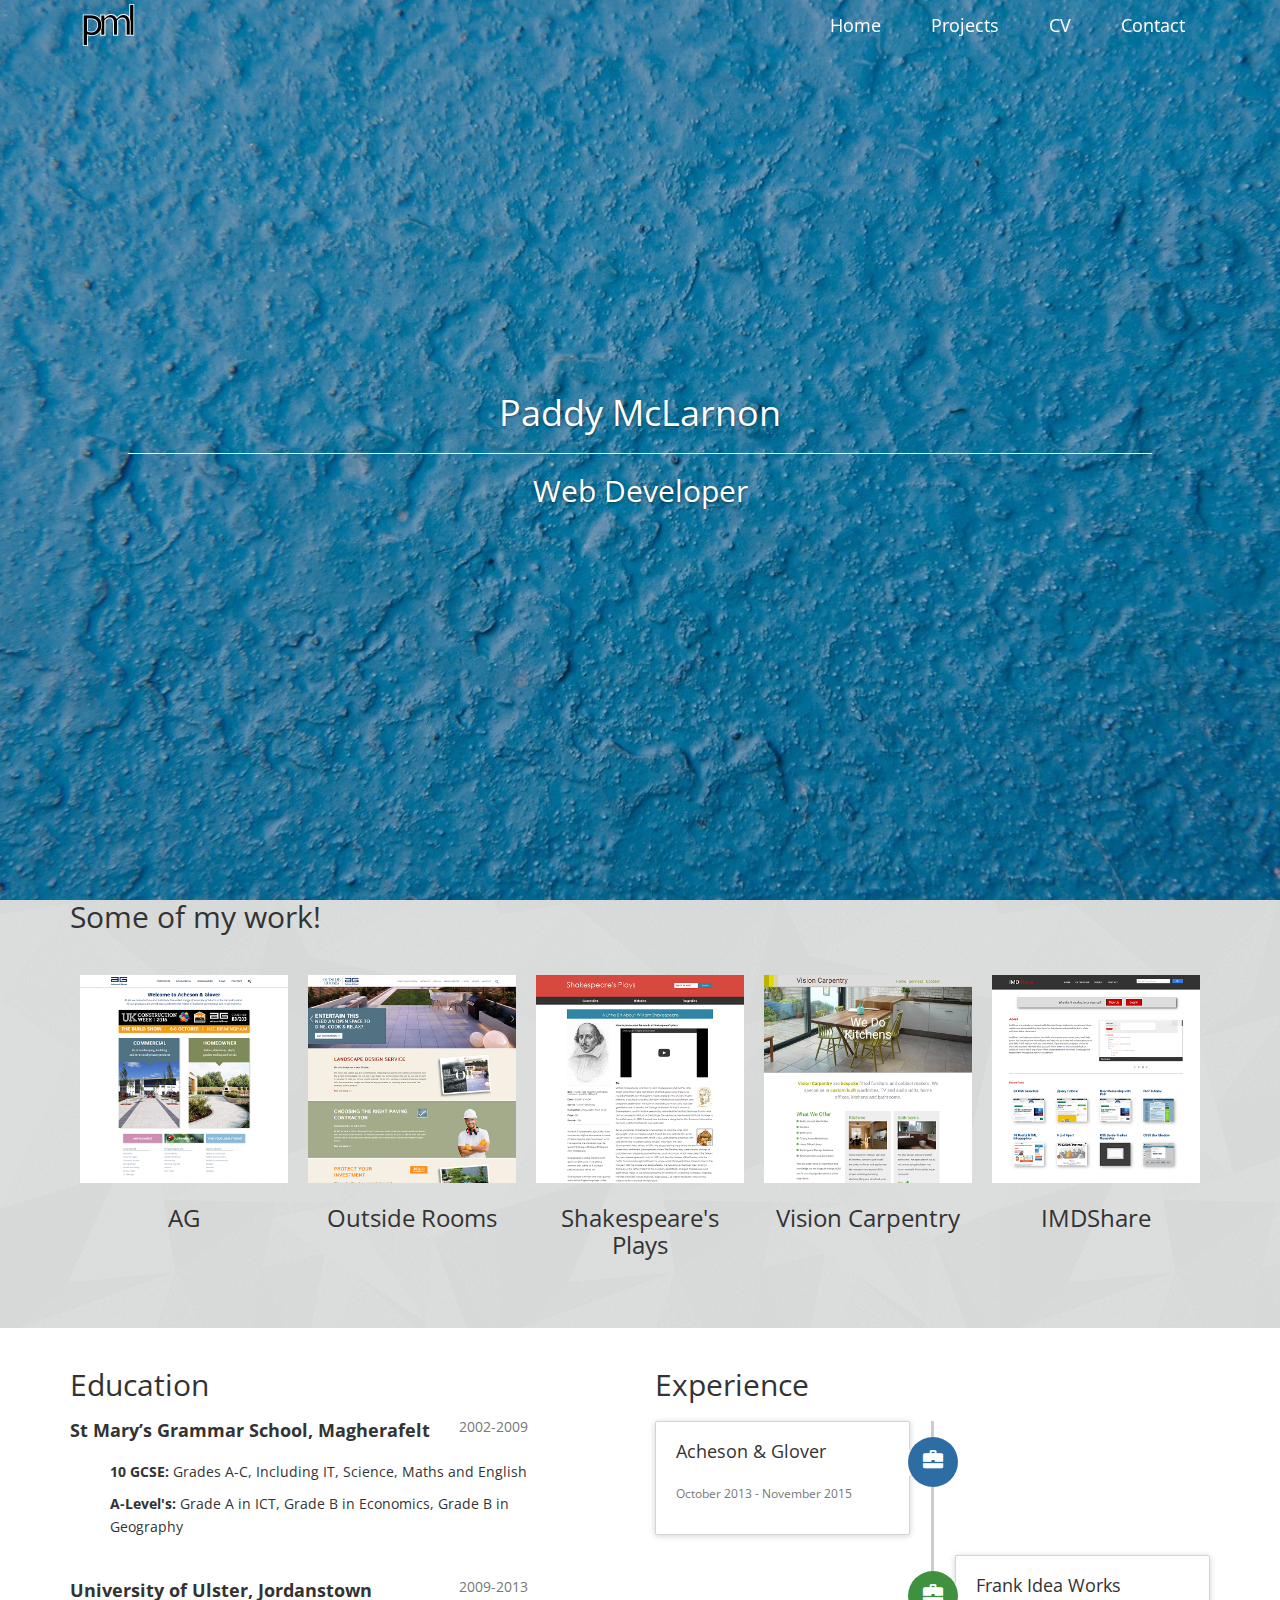
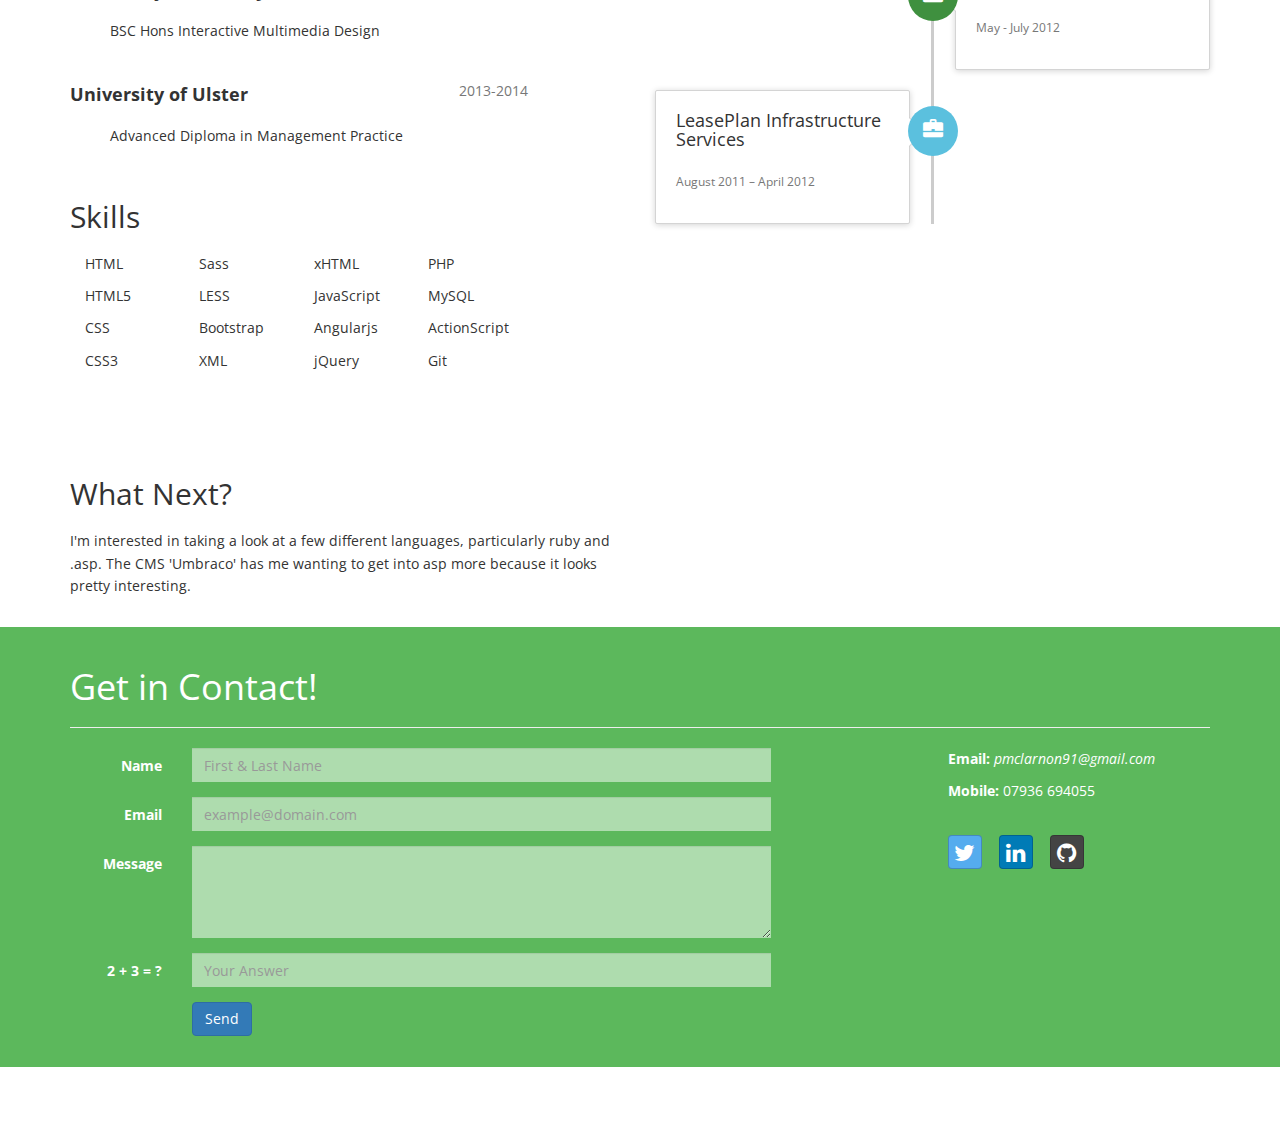
<file: index.html>
<!doctype html>

<html lang="en">
<head>
  <meta charset="utf-8">

  <title>Paddy McLarnon</title>
  <meta name="description" content="">
  <meta name="author" content="">
  <meta name="viewport" content="width=device-width, initial-scale=1">

  <link rel="stylesheet" href="css/styles.css?v=1.0">
  <link href='https://fonts.googleapis.com/css?family=Open+Sans:400,700,300,600,300italic,400italic,600italic,700italic,800,800italic' rel='stylesheet' type='text/css'>
  <!-- Latest compiled and minified CSS -->
  <link rel="stylesheet" href="css/bootstrap.min.css">
  <link rel="stylesheet" href="css/bootstrap-social.css">
  <link rel="stylesheet" href="css/font-awesome.css">

  <!--[if lt IE 9]>
  <script src="http://html5shiv.googlecode.com/svn/trunk/html5.js"></script>
  <![endif]-->

  <!-- HTML5 shim and Respond.js for IE8 support of HTML5 elements and media queries -->
    <!--[if lt IE 9]>
      <script src="https://oss.maxcdn.com/html5shiv/3.7.2/html5shiv.min.js"></script>
      <script src="https://oss.maxcdn.com/respond/1.4.2/respond.min.js"></script>
    <![endif]-->

</head>

<body id="body">
<header>
      <nav class="navbar navbar-fixed-top clearHeader">
        <div class="container">
          <div class="navbar-header">
            <button type="button" class="navbar-toggle collapsed" data-toggle="collapse" data-target="#navbar" aria-expanded="false" aria-controls="navbar">
              <span class="sr-only">Toggle navigation</span>
              <span class="icon-bar"></span>
              <span class="icon-bar"></span>
              <span class="icon-bar"></span>
            </button>
            <a class="logo" href="#"><img src="images/logo.png"></a>
          </div>
          <div id="navbar" class="collapse navbar-collapse">
            <ul class="nav navbar-nav">
              <li><a href="#home">Home</a></li>
              <li><a href="#projects">Projects</a></li>
              <li><a href="#cv">CV</a></li>
              <li><a href="#contact">Contact</a></li>
            </ul>
          </div><!--/.nav-collapse -->
        </div>
      </nav>
    </header>
 
<span id="home" class="anchor"></span>
<div id="homebar" class="container-fluid site-table" style="background-image:url('./images/bg_wall.jpg');">

<div style="background-image:url('./images/bg_wall.jpg');" class="before"></div>
<div style="background: rgba(0, 0, 0, 0.2) none repeat scroll 0% 0%;" class="site-wrapper-inner" id="home-content">
  <div style="margin-top: 20px;" id="home-text-wrapper">
    <div id="home-text">
      <h1>Paddy McLarnon</h1>
      <hr class="homehr"/>
      <h2>Web Developer</h2>
    </div>
  </div>
</div>
</div>


<div class="container-fluid work" id="work">	
	<div class="container top-buffer">
		<span id="projects" class="anchor"></span>
		<h2>Some of my work!</h2>
		<br />
		<div class="projectbox col-md-15">
			
			<a href="#"><div class="flip-container" ontouchstart="this.classList.toggle('hover');">
				<div class="flipper">
					<div class="front">
						<img src="images/agmain/aghome-circle.png" class="image-cropper">
					</div>
					<div class="back">
						<img src="images/agmain/aghome-circle-bk.png" class="image-cropper">
					</div>
				</div>
			</div>
			<h3 class="text-center">AG</h3></a>
		</div>

		<div class="projectbox col-md-15">
			<a href="#"><div class="flip-container" ontouchstart="this.classList.toggle('hover');">
				<div class="flipper">
					<div class="front">
						<img src="images/aghome/orhome-circle.png" class="image-cropper">
					</div>
					<div class="back">
						<img src="images/aghome/orhome-circle-bk.png" class="image-cropper">
					</div>
				</div>
			</div>
			<h3 class="text-center">Outside Rooms</h3></a>

		</div>

		<div class="projectbox col-md-15">
			<a href="#"><div class="flip-container" ontouchstart="this.classList.toggle('hover');">
				<div class="flipper">
					<div class="front">
						<img src="images/shake/shake_home-circle.png" class="image-cropper">
					</div>
					<div class="back">
						<img src="images/shake/shake_home-circle-bk.png" class="image-cropper">
					</div>
				</div>
			</div>
			<h3 class="text-center">Shakespeare's Plays</h3></a>
		</div>

		<div class="projectbox col-md-15">
			<a href="#"><div class="flip-container" ontouchstart="this.classList.toggle('hover');">
				<div class="flipper">
					<div class="front">
						<img src="images/vision/visionhome-circle.png" class="image-cropper">
					</div>
					<div class="back">
						<img src="images/vision/visionservices-circle.png" class="image-cropper">
					</div>
				</div>
			</div>
			<h3 class="text-center">Vision Carpentry</h3></a>			
		</div>

		<div class="projectbox col-md-15">
			<a href="#"><div class="flip-container" ontouchstart="this.classList.toggle('hover');">
				<div class="flipper">
					<div class="front">
						<img src="images/imdshare/imdhome-circle.png" class="image-cropper">
					</div>
					<div class="back">
						<img src="images/imdshare/imdpost-circle.png" class="image-cropper">
					</div>
				</div>
			</div>
			<h3 class="text-center">IMDShare</h3></a>			
		</div>

	</div>

</div>

<div class="container">

	<div class="row top-buffer">
	<span id="cv" class="anchor"></span>
		<div class="education col-md-5">
		
			<h2>Education</h2>

			<h4><strong>St Mary’s Grammar School, Magherafelt</strong><small class="text-muted pull-right">2002-2009</small></h4>
			<ul>
			    <li><strong>10 GCSE:</strong> Grades A-C, Including IT, Science, Maths and English</li>
			    <li><strong>A-Level's:</strong> Grade A in ICT, Grade B in Economics, Grade B in Geography</li>
			</ul>
			<br/>

			<h4><strong>University of Ulster, Jordanstown</strong><small class="text-muted pull-right">2009-2013</small></h4>
			<ul>
				<li>BSC Hons Interactive Multimedia Design</li> 
			</ul>
			<br/>

			<h4><strong>University of Ulster</strong><small class="text-muted pull-right">2013-2014</small></h4>
			<ul>
				<li>Advanced Diploma in Management Practice</li>
			</ul>
			<br/>

			<h2 class="top-buffer">Skills</h2>
			<div class="skills col-md-3">
				<ul>
					<li>HTML</li>
					<li>HTML5</li>
					<li>CSS</li>
					<li>CSS3</li>
				</ul>
			</div>
			<div class="skills col-md-3">
				<ul>
					<li>Sass</li>
					<li>LESS</li>
					<li>Bootstrap</li>			
					<li>XML</li>
				</ul>
			</div>
			<div class="skills col-md-3">
				<ul>
					<li>xHTML</li>
					<li>JavaScript</li>
					<li>Angularjs</li>
					<li>jQuery</li>
				</ul>
			</div>
			<div class="skills col-md-3">
				<ul>
					<li>PHP</li>
					<li>MySQL</li>
					<li>ActionScript</li>
					<li>Git</li>
				</ul>
			</div>

		</div>

		<div class="col-md-1">
		</div>

		<div class="experience col-md-6">
			
			<h2>Experience</h2>

		    <ul class="timeline">
		        <li>
					<div class="timeline-badge primary"><i class="glyphicon glyphicon-briefcase"></i></div>
					<div class="timeline-panel">
						<div class="timeline-heading">
							<h4 class="timeline-title">Acheson & Glover</h4>
							<p><small class="text-muted">October 2013 - November 2015</small></p>
						</div>
						<div class="timeline-body">
							<!--<p>Mussum ipsum cacilds, vidis litro abertis.</p>-->
						</div>
					</div>
		        </li>
		        <li class="timeline-inverted">
		        	<div class="timeline-badge success"><i class="glyphicon glyphicon-briefcase"></i></div>
		         	<div class="timeline-panel">
		        		<div class="timeline-heading">
		              		<h4 class="timeline-title">Frank Idea Works</h4>
		              		<p><small class="text-muted">May - July 2012</small></p>
		            	</div>
		            	<div class="timeline-body">
		              		<!--<p>I did a few weeks work experience with Frank Idea Works (now Big Motive) after I completed my placement year at LeasePlan IS. Here I got some valuable experience working at an agency creating HTML websites from wireframes.</p>-->
		           		</div>
		          	</div>
		        </li>
		        <li>
		          	<div class="timeline-badge info"><i class="glyphicon glyphicon-briefcase"></i></div>
		         	<div class="timeline-panel">
		            	<div class="timeline-heading">
		              		<h4 class="timeline-title">LeasePlan Infrastructure Services</h4>
		              		<p><small class="text-muted">August 2011 – April 2012</small></p>
		            	</div>
		            	<div class="timeline-body">
		              		<!--<p>Mussum ipsum cacilds, vidis litro abertis. Consetis adipiscings elitis. Pra lá , depois divoltis porris, paradis.</p>-->
		            	</div>
		          	</div>
		        </li>
		    </ul>
		</div>
	</div>
	<div class="row top-seperator">

		<div class="skills col-md-6">
			<h2>What Next?</h2>
			<p>I'm interested in taking a look at a few different languages, particularly ruby and .asp. The CMS 'Umbraco' has me wanting to get into asp more because it looks pretty interesting.</p> 
		</div>

	</div>

</div>

	<footer class="container-fluid top-buffer">
		<div class="container">	
			<div class="row top-buffer">
			<span id="contact" class="anchor"></span>
				<div class="col-md-12">
					<h1>Get in Contact!</h1>	
					<hr/>
				</div>

				<div class="contact col-md-9">
  		<div class="row">
  			<div class="col-md-10">
				<form class="form-horizontal" role="form" method="post" action="index.php">
					<div class="form-group">
						<label for="name" class="col-sm-2 control-label">Name</label>
						<div class="col-sm-10">
							<input type="text" class="form-control" id="name" name="name" placeholder="First & Last Name" value="">
						</div>
					</div>
					<div class="form-group">
						<label for="email" class="col-sm-2 control-label">Email</label>
						<div class="col-sm-10">
							<input type="email" class="form-control" id="email" name="email" placeholder="example@domain.com" value="">
						</div>
					</div>
					<div class="form-group">
						<label for="message" class="col-sm-2 control-label">Message</label>
						<div class="col-sm-10">
							<textarea class="form-control" rows="4" name="message"></textarea>
						</div>
					</div>
					<div class="form-group">
						<label for="human" class="col-sm-2 control-label">2 + 3 = ?</label>
						<div class="col-sm-10">
							<input type="text" class="form-control" id="human" name="human" placeholder="Your Answer">
						</div>
					</div>
					<div class="form-group">
						<div class="col-sm-10 col-sm-offset-2">
							<input id="submit" name="submit" type="submit" value="Send" class="btn btn-primary">
						</div>
					</div>
					<div class="form-group">
						<div class="col-sm-10 col-sm-offset-2">
						</div>
					</div>
				</form> 
			</div>
		</div>
				</div>				

				<div class="contact col-md-3">
					<p><strong>Email:</strong> <a href="mailto:pmclarnon91@gmail.com">pmclarnon91@gmail.com</a></p>
					<p><strong>Mobile:</strong> 07936 694055</p>
					<br />
					<div class="social">
						<a class="btn btn-social-icon btn-twitter"><span class="fa fa-twitter"></span></a>
						<a class="btn btn-social-icon btn-linkedin"><span class="fa fa-linkedin"></span></a>
						<a class="btn btn-social-icon btn-github"><span class="fa fa-github"></span></a>
					</div>
				</div>
			</div>
		</div>

	</footer>
</body>

    <!-- Bootstrap core JavaScript
    ================================================== -->
    <script src="https://ajax.googleapis.com/ajax/libs/jquery/1.11.3/jquery.min.js"></script>
    <script src="js/bootstrap.min.js"></script>
    <script src="js/scripts.js"></script>


</html>
</file>
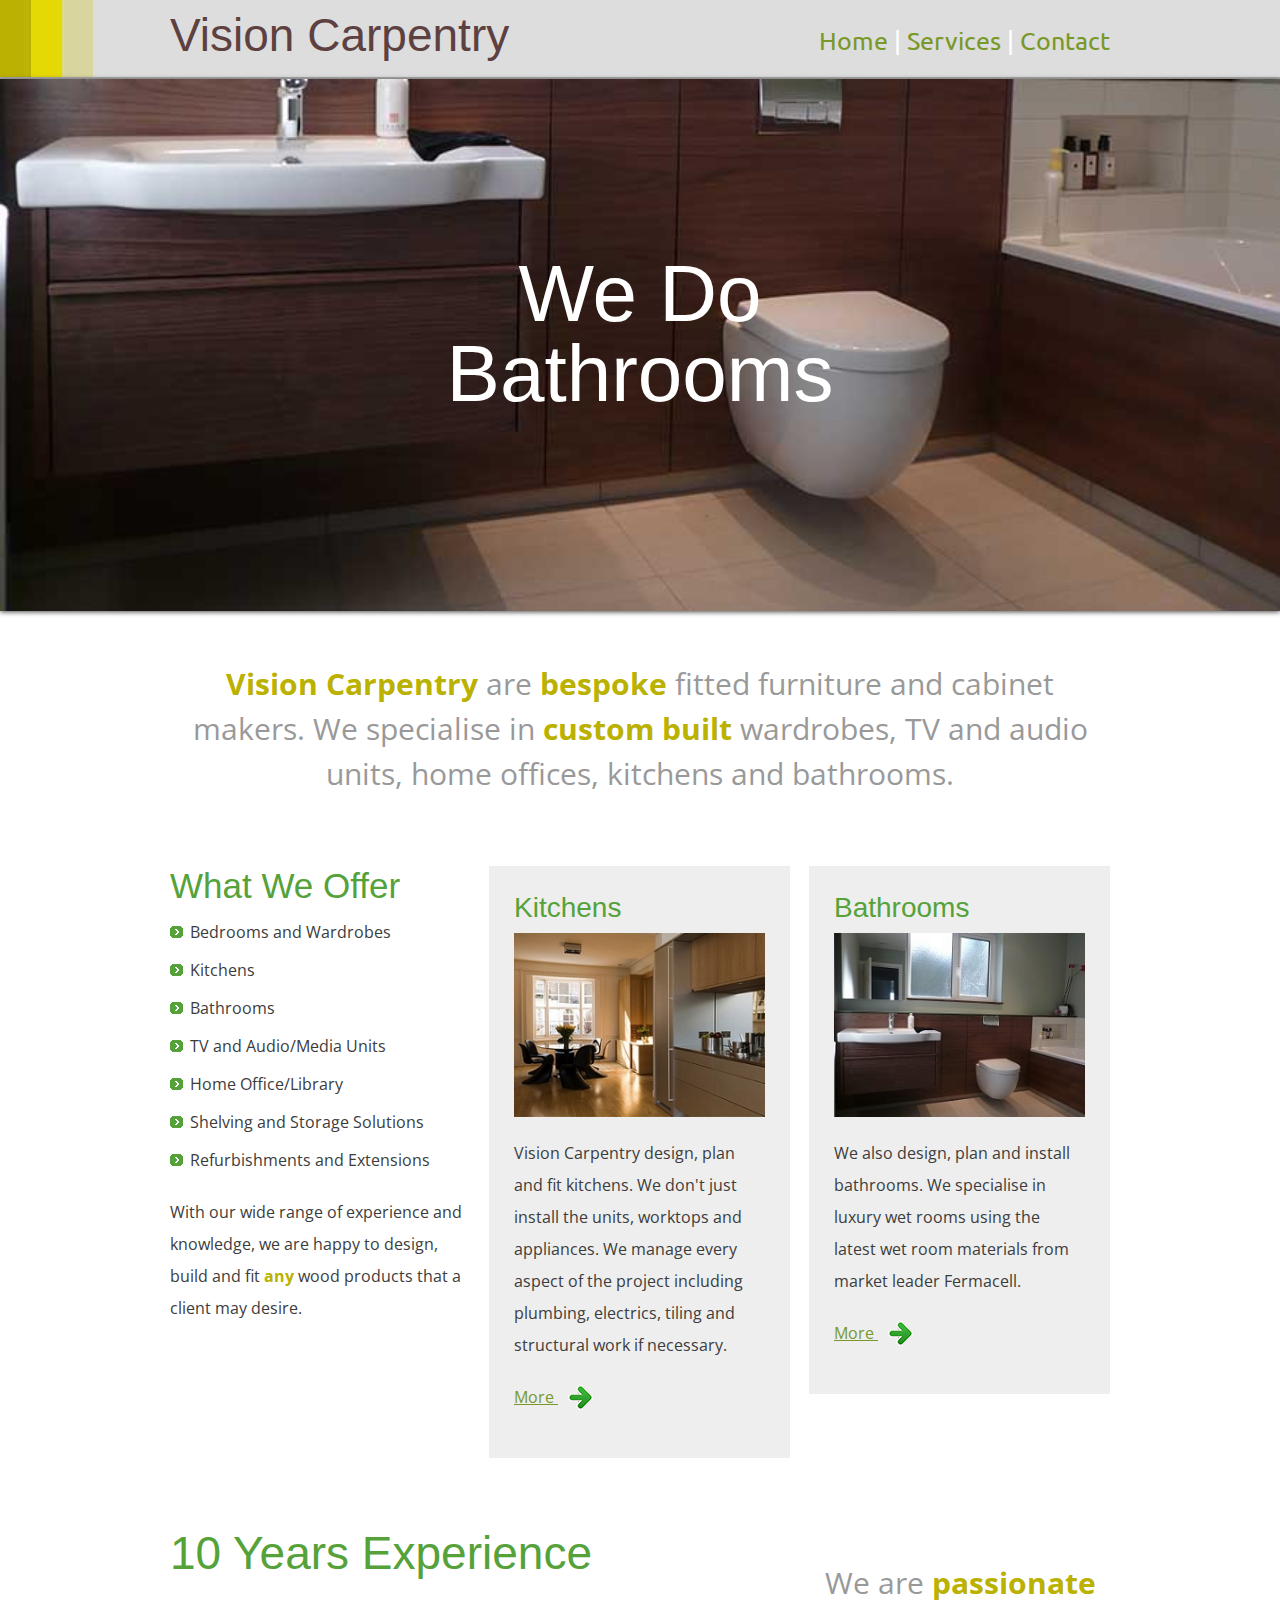
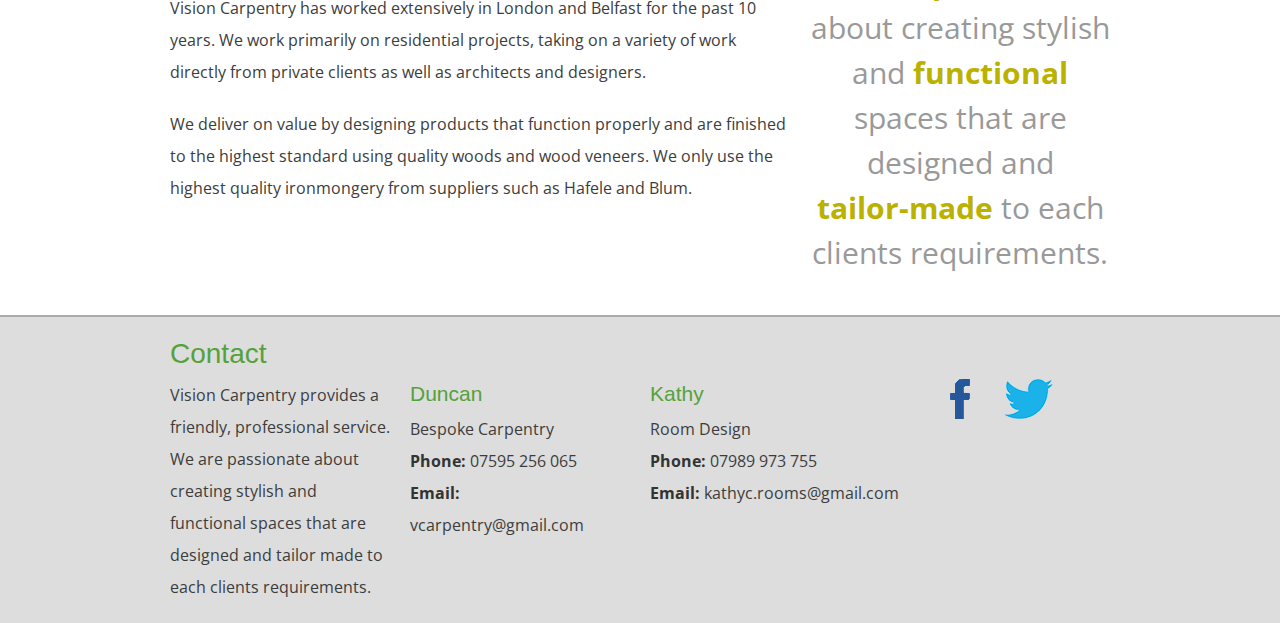
<file: liveproject/index.html>
<!DOCTYPE html>
<!--[if lt IE 7 ]><html class="ie ie6" lang="en"> <![endif]-->
<!--[if IE 7 ]><html class="ie ie7" lang="en"> <![endif]-->
<!--[if IE 8 ]><html class="ie ie8" lang="en"> <![endif]-->
<!--[if (gte IE 9)|!(IE)]><!--><html lang="en"> <!--<![endif]-->
<head>

  <!-- Basic Page Needs
  ================================================== -->
  <meta charset="utf-8">
  <title>Vision Carpentry - Bespoke Furniture</title>
  <meta name="description" content="">
  <meta name="author" content="">

  <!-- Mobile Specific Metas
  ================================================== -->
  <meta name="viewport" content="width=device-width, initial-scale=1, maximum-scale=1">

  <!-- CSS
  ================================================== -->
  <link rel="stylesheet" href="stylesheets/base.css">
  <link rel="stylesheet" href="stylesheets/skeleton.css">
  <link rel="stylesheet" href="stylesheets/layout.css">
  <link rel="stylesheet" href="stylesheets/default.css">
    <link href='http://fonts.googleapis.com/css?family=Ubuntu' rel='stylesheet' type='text/css'>
  <link href='https://fonts.googleapis.com/css?family=Open+Sans:400,700,300,600,300italic,400italic,600italic,700italic,800,800italic' rel='stylesheet' type='text/css'>
    <link rel="stylesheet" href="stylesheets/nivo-slider.css" type="text/css" media="screen" />
  <script src="js/jquery-1.8.3.min.js"></script>
    <script src="js/jquery.nivo.slider.js"></script>

  <!-- Scripts
  ================================================== -->
   


  <!--[if lt IE 9]>
    <script src="http://html5shim.googlecode.com/svn/trunk/html5.js"></script>
  <![endif]-->

  <!-- Favicons
  ================================================== -->
    <link rel="shortcut icon" href="images/favicon.ico">
  <link rel="favicon" href="images/favicon.ico">

</head>
<body>
  <div id="header">
      <div class="container">
        <div class="eight columns">
            
              <h1 class="logo">Vision Carpentry</h1>
            
            </div>
            
            <div class="eight columns">
            
              <p class="nav"><a href="index.php">Home</a> | <a href="services.php">Services</a> | <a href="#footer">Contact</a></p>
            
            </div>
      
        </div>
    
    </div>
<div id="wrapper">

  <div class="slider-wrapper theme-default">

    <div id="slider" class="nivoSlider">

      <img src="images/slide1.jpg" alt="" title="Bathrooms"/>
      <img src="images/slide2.jpg" alt="" title="Kitchens"/>
      <img src="images/slide3.jpg" alt="" title="Bespoke Carpentry"/>
      <img src="images/slide4.jpg" alt="" title="Refurbishments & Extensions"/>

    </div>
  </div>
</div>
	
  <div class="container">

    <div class="sixteen columns">


    </div>
  </div>
    
	<div class="container">
  		
        <div class="sixteen columns">
       		<p class="big center"><span class="highlight">Vision Carpentry</span> are <span class="highlight">bespoke</span> fitted furniture and cabinet makers. We specialise in <span class="highlight">custom built</span> wardrobes, TV and audio units, home offices, kitchens and bathrooms.</p>
        </div>

	</div>

   	<div class="container mtop">
        
      <div class="one-third column">
  		    <h2>What We Offer</h2>
          
         	<ul>
          	<li>Bedrooms and Wardrobes</li>
              <li>Kitchens</li>
              <li>Bathrooms</li>
              <li>TV and Audio/Media Units</li>
              <li>Home Office/Library</li>
              <li>Shelving and Storage Solutions</li>
              <li>Refurbishments and Extensions</li>
          </ul>
          
          <p>With our wide range of experience and knowledge, we are happy to design, build and fit <span class="highlight">any</span> wood products that a client may desire.</p>
       </div>
        
	    <div class="one-third column">
        <div class="rooms">
    			<h3>Kitchens</h3>
     			<img class="wide" src="images/family_house4.jpg" alt="Kitchen" />
                
        	<p>Vision Carpentry design, plan and fit kitchens. We don't just install the units, worktops and appliances. We manage every aspect of the project including plumbing, electrics, tiling and structural work if necessary.</p>

          <p><a href="services.html">More <img class="arrow" src="images/next.png" /></a></p>
        </div>    
      </div>

		  <div class="one-third column">
        <div class="rooms">
    			<h3>Bathrooms</h3>
     			<img class="wide" src="images/bathroom.jpg" alt="Bathroom" />
            	
        	<p>We also design, plan and install bathrooms. We specialise in luxury wet rooms using the latest wet room materials from market leader Fermacell.</p>
                    
          <p><a href="services.html">More <img class="arrow" src="images/next.png" /></a></p>
        </div>
      </div>
	
    </div>
    
    <div class="container mtop">
    
		<div class="two-thirds column">
        
            <h1>10 Years Experience</h1>
            
            <p>Vision Carpentry has worked extensively in London and Belfast for the past 10 years. We work primarily on residential projects, taking on a variety of work directly from private clients as well as architects and designers.
    </p>
            <p>We deliver on value by designing products that function properly and are finished to the highest standard using quality woods and wood veneers. We only use the highest quality ironmongery from suppliers such as Hafele and Blum.</p>
            
        </div>
        
        <div class="one-third column">
        	<br />
      		<p class="big center">We are <span class="highlight">passionate</span> about creating stylish and <span class="highlight">functional</span> spaces that are designed and<br /> <span class="highlight">tailor-made</span> to each clients requirements. </p>
        
		</div>    
    </div>

<div id="footer">
    
    <div class="container">
          <div class="sixteen columns">
                <h3>Contact</h3>
            </div>

            <div class="four columns">
                <p>Vision Carpentry provides a friendly, professional service. We are passionate about creating stylish and functional spaces that are designed and tailor made to each clients requirements.</p>
            </div>
            
            <div class="four columns">
                <h4>Duncan</h4>
                <p>Bespoke Carpentry <br />
                <strong>Phone:</strong> 07595 256 065<br />
                <strong>Email:</strong> vcarpentry@gmail.com</p>
            </div>
            
            <div class="five columns">
                <h4>Kathy</h4>
                <p>Room Design <br />
                <strong>Phone:</strong> 07989 973 755 <br />
                <strong>Email:</strong> kathyc.rooms@gmail.com</p>
            </div>

            <div class="three columns">    
                <a href=""><img src="images/facebook.png" class="socialmedia" alt="facebook" /></a>
                <a href=""><img src="images/twitter.png" alt="Twitter" /></a>
                
            </div>
            
      </div>
   
  </div>
<!-- Scripts
================================================== -->    
    
    <script type="text/javascript" src="js/jquery-1.8.3.min.js"></script>
    <script type="text/javascript" src="js/jquery.nivo.slider.js"></script>
    <script type="text/javascript">
    $(window).load(function() {
        $('#slider').nivoSlider();
    });
    </script>

</body>
</html>
</file>
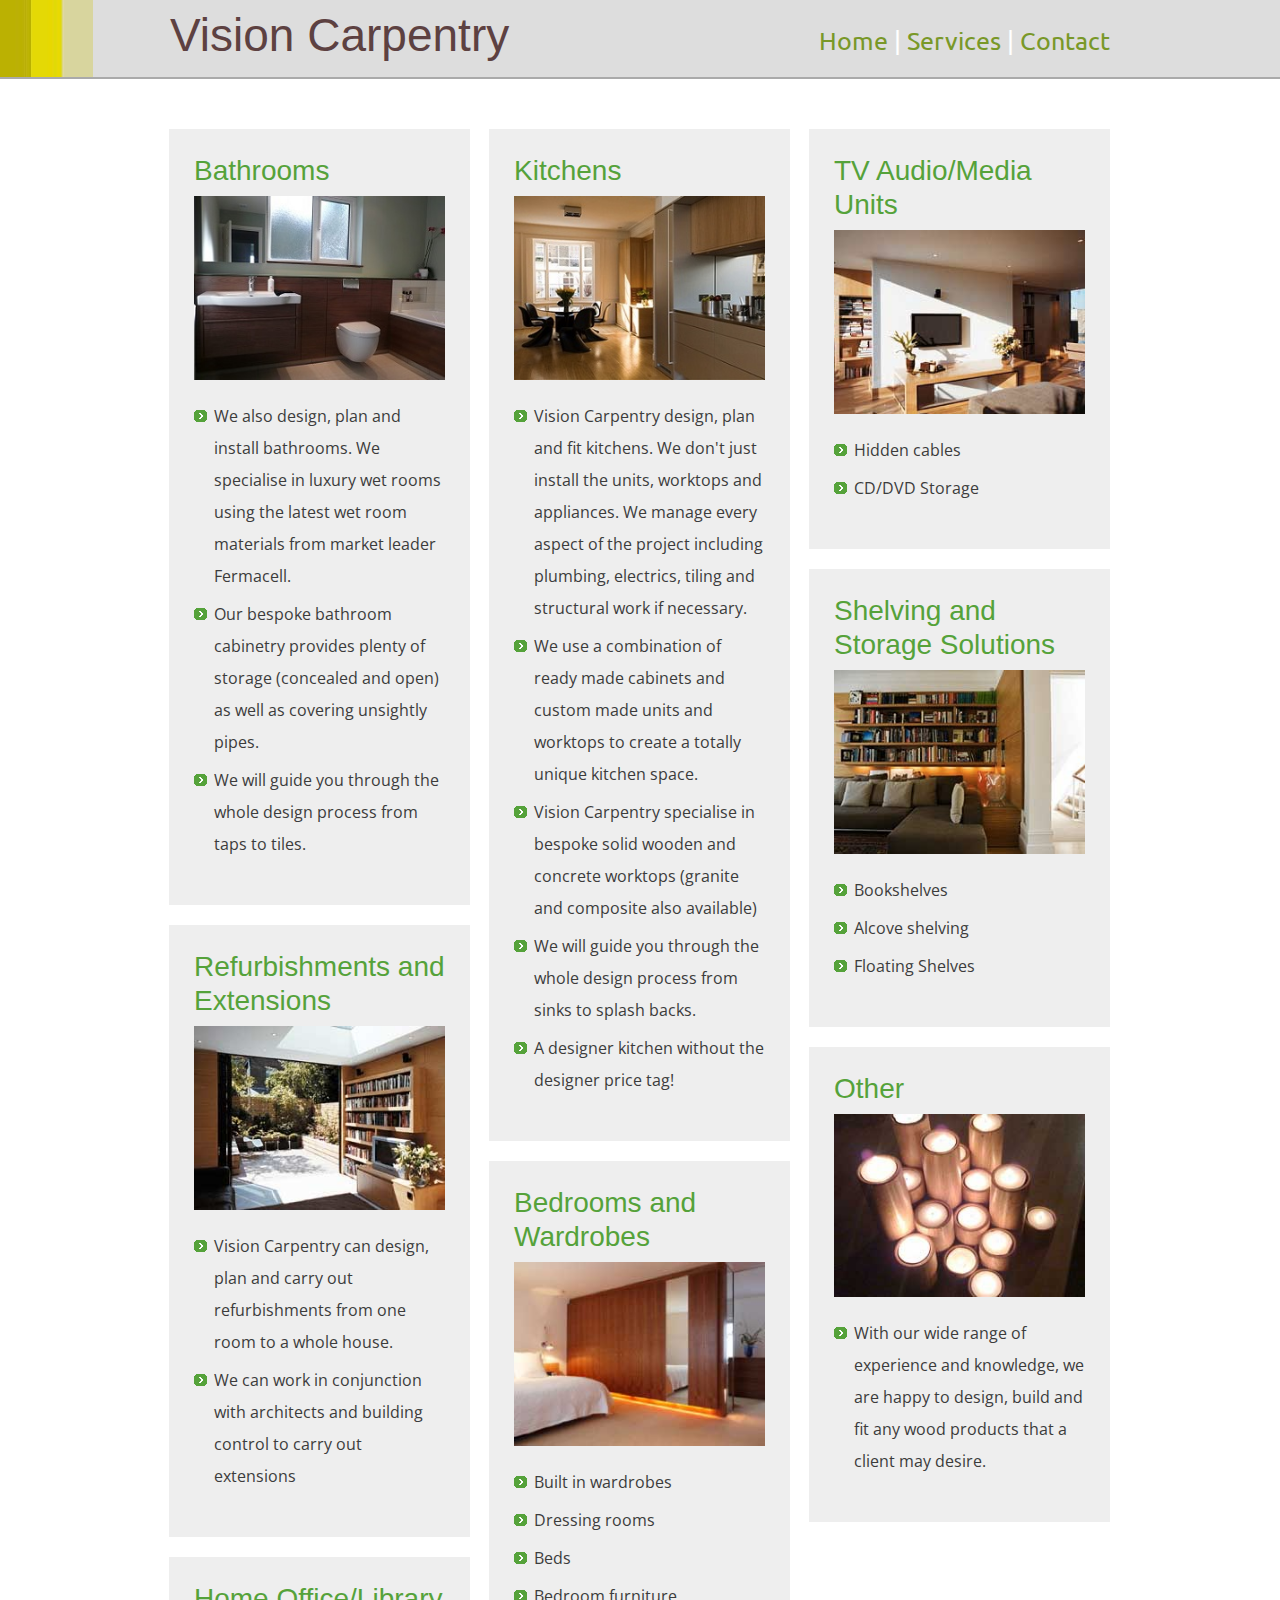
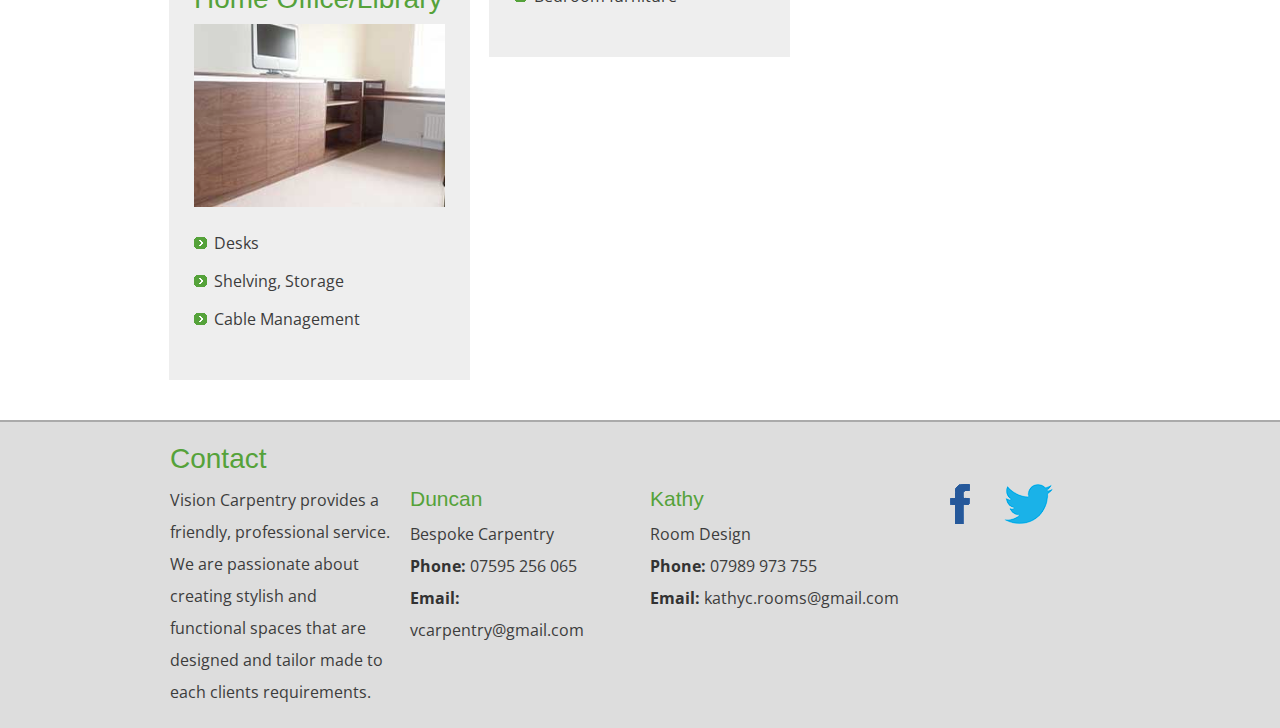
<file: liveproject/services.html>
<!DOCTYPE html>
<!--[if lt IE 7 ]><html class="ie ie6" lang="en"> <![endif]-->
<!--[if IE 7 ]><html class="ie ie7" lang="en"> <![endif]-->
<!--[if IE 8 ]><html class="ie ie8" lang="en"> <![endif]-->
<!--[if (gte IE 9)|!(IE)]><!--><html lang="en"> <!--<![endif]-->
<head>

	<!-- Basic Page Needs
  ================================================== -->
	<meta charset="utf-8">
	<title>Vision Carpentry - Bespoke Furniture</title>
	<meta name="description" content="">
	<meta name="author" content="">

	<!-- Mobile Specific Metas
  ================================================== -->
	<meta name="viewport" content="width=device-width, initial-scale=1, maximum-scale=1">

	<!-- CSS
  ================================================== -->
	<link rel="stylesheet" href="stylesheets/base.css">
	<link rel="stylesheet" href="stylesheets/skeleton.css">
	<link rel="stylesheet" href="stylesheets/layout.css">
	<link rel="stylesheet" href="stylesheets/default.css">
    <link href='http://fonts.googleapis.com/css?family=Ubuntu' rel='stylesheet' type='text/css'>
  <link href='https://fonts.googleapis.com/css?family=Open+Sans:400,700,300,600,300italic,400italic,600italic,700italic,800,800italic' rel='stylesheet' type='text/css'>
    <link rel="stylesheet" href="stylesheets/nivo-slider.css" type="text/css" media="screen" />
	<script src="js/jquery-1.8.3.min.js"></script>
    <script src="js/jquery.nivo.slider.js"></script>

	<!-- Scripts
  ================================================== -->
   


	<!--[if lt IE 9]>
		<script src="http://html5shim.googlecode.com/svn/trunk/html5.js"></script>
	<![endif]-->

	<!-- Favicons
	================================================== -->
    <link rel="shortcut icon" href="images/favicon.ico">
	<link rel="favicon" href="images/favicon.ico">

</head>
<body>
	<div id="header">
    	<div class="container">
  			<div class="eight columns">
      	    
            	<h1 class="logo">Vision Carpentry</h1>
      	  	
            </div>
            
            <div class="eight columns">
            
            	<p class="nav"><a href="index.php">Home</a> | <a href="services.php">Services</a> | <a href="#footer">Contact</a></p>
            
            </div>
    	
        </div>
    
    </div>
   	<div class="container mtop">
        
	    <div class="one-third column">
        	
			<div class="rooms">
				<h3>Bathrooms</h3>
				<img class="wide" src="images/bathroom.jpg" alt="Bathroom" />
				<ul>
					<li>We also design, plan and install bathrooms. We specialise in luxury wet rooms using the latest wet room materials from market leader 	Fermacell.</li>
					<li>Our bespoke bathroom cabinetry provides plenty of storage (concealed and open) as well as covering unsightly pipes.</li>
					<li>We will guide you through the whole design process from taps to tiles.</li>
				</ul>
           </div>         
                    
           <div class="rooms">
        	  	<h3>Refurbishments and Extensions</h3>
            	<img class="wide" src="images/refurbishment.jpg" alt="Refurbishments and Extensions" />
                <ul>
                   	<li>Vision Carpentry can design, plan and carry out refurbishments from one room to a whole house.</li>
               	    <li>We can work in conjunction with architects and building control to carry out extensions</li>
                </ul> 
    	   </div>
           
           <div class="rooms">
				<h3>Home Office/Library</h3>
				<img class="wide" src="images/homelibrary.jpg" alt="Home Office/Library" />
				<ul>
					<li>Desks</li>
					<li>Shelving, Storage</li>
					<li>Cable Management</li>
				</ul> 
			</div>
	            
        </div>
        
        <div class="one-third column">
	    
			<div class="rooms">  
				<h3>Kitchens</h3>
				<img class="wide" src="images/family_house4.jpg" alt="Kitchen" />
				<ul>
					<li>Vision Carpentry design, plan and fit kitchens. We don't just install the units, worktops and appliances. We manage every aspect of the project including plumbing, electrics, tiling and structural work if necessary.</li>
					<li>We use a combination of ready made cabinets and custom made units and worktops to create a totally unique kitchen space.</li>
					<li>Vision Carpentry specialise in bespoke solid wooden and concrete worktops (granite and composite also available)</li>
					<li>We will guide you through the whole design process from sinks to splash backs.</li>
					<li>A designer kitchen without the designer price tag!</li>
				</ul>
			</div>     
		
			<div class="rooms">  
				<h3>Bedrooms and Wardrobes</h3>
				<img class="wide" src="images/bedroom.jpg" alt="Bedrooms and Wardrobes" />
				<ul>
					<li>Built in wardrobes</li>
					<li>Dressing rooms</li>
					<li>Beds</li>
					<li>Bedroom furniture</li>
				</ul>
			</div>
            
        </div>
		
		<div class="one-third column">
		
			<div class="rooms">
				<h3>TV Audio/Media Units</h3>
				<img class="wide" src="images/tvaudio2.jpg" alt="TV Audio/Media Units" />
				<ul>
					<li>Hidden cables</li>
					<li>CD/DVD Storage</li>
				</ul> 
			</div>
	
			<div class="rooms">
				<h3>Shelving and Storage Solutions</h3>
				<img class="wide" src="images/shelving.jpg" alt="Shelving and Storage Solutions" />
				<ul>
					<li>Bookshelves</li>
					<li>Alcove shelving</li>
					<li>Floating Shelves</li>
				</ul>
			</div>
        
			<div class="rooms">
				<h3>Other</h3>
				<img class="wide" src="images/other.jpg" alt="Other" />
				<ul>
					<li>With our wide range of experience and knowledge, we are happy to design, build and fit any wood products that a client may desire.</li>
				</ul>  	
			
			</div>
        </div>
	    
    </div>

<div id="footer">
    
		<div class="container">
  		    <div class="sixteen columns">
                <h3>Contact</h3>
            </div>

            <div class="four columns">
                <p>Vision Carpentry provides a friendly, professional service. We are passionate about creating stylish and functional spaces that are designed and tailor made to each clients requirements.</p>
      	  	</div>
            
            <div class="four columns">
                <h4>Duncan</h4>
                <p>Bespoke Carpentry <br />
                <strong>Phone:</strong> 07595 256 065<br />
                <strong>Email:</strong> vcarpentry@gmail.com</p>
            </div>
            
            <div class="five columns">
                <h4>Kathy</h4>
                <p>Room Design <br />
                <strong>Phone:</strong> 07989 973 755 <br />
                <strong>Email:</strong> kathyc.rooms@gmail.com</p>
            </div>

            <div class="three columns">    
                <a href=""><img src="images/facebook.png" class="socialmedia" alt="facebook" /></a>
                <a href=""><img src="images/twitter.png" alt="Twitter" /></a>
                
            </div>
            
    	</div>
   
	</div>
<!-- Scripts
================================================== -->    
    
    <script type="text/javascript" src="js/jquery-1.8.3.min.js"></script>
    <script type="text/javascript" src="js/jquery.nivo.slider.js"></script>
    <script type="text/javascript">
    $(window).load(function() {
        $('#slider').nivoSlider();
    });
    </script>

</body>
</html>
</file>
<file: css/styles.css>
html, body#body{font-family: "Open Sans", sans-serif; margin: 0; padding: 0px; line-height: 1.6; height: 100%; background-color: #FFF;}

h1, h2, h3, h4, h5, h6{font-weight: normal !important; margin-bottom: 20px !important;}

.top-buffer{margin-top: 20px;}
.top-seperator{margin-top: 75px;}

header nav {margin-bottom: 0px; height: 60px;}

.darkHeader{
  background: #eee; 
  color: #333;  
  -webkit-transition: background 1s; /* For Safari 3.1 to 6.0 */
  transition: background 1s;
}

.clearHeader{
  background: none; color: white;   
  -webkit-transition: background 1s; /* For Safari 3.1 to 6.0 */
  transition: background 1s;
  }

.darkHeader ul.nav li a{color:#333;}
.darkHeader ul.nav li a:hover{background-color:#ddd; color: #333;}

ul.nav li a{padding: 15px 25px; color: #fff;}
ul.nav li a:active{color: #23527C;}
ul.nav li a:hover{color:#bbb; background: none;}
ul.nav, ul.nav li, ul.nav li a {height: 60px; font-size: 18px;}
#navbar .navbar-nav{float: right;}
.logo{float: left; height: 50px; font-size: 18px; line-height: 20px;}


/*=========================
Home Bar
===========================*/

#homebar{
  display: table;
  float: left;
  margin: 0px;
  padding: 0px;
  border: 0px none;
  table-layout: fixed;
}

.site-table{
  display: table;
  table-layout: fixed;
  width: 100%;
  height: 100%;
  min-height: 100%;
  color: #FFF;
}

#homebar .before{
  position: absolute;
  width: 100%;
  height: 100%;
  top: 0px;
  left: 0px;
  background: transparent url("../images/bg_wall.jpg") repeat fixed center center / cover;
  z-index: 0;
}

#home-content{
  background: rgba(0, 0, 0, 0.5) none repeat scroll 0% 0%;
  text-shadow: 0px 1px 3px rgba(0, 0, 0, 0.5);
  text-align: center;
  z-index: 10;
  position: relative;
  top: 0px;
  left: 0px;
  width: 100%;
  height: 100%;
  display: table-cell;
  vertical-align: middle;
  background: transparent url("../images/bg_wall.jpg") repeat fixed center center / cover;
}

#home-text-wrapper {
    width: 100%;
}

#home-text {
    width: 80%;
    margin: 0px 10%;
}

/*=========================
End Home Bar
===========================*/

.work{background-image: url('../images/workbg.png'); padding-bottom: 50px;}
.projectbox a{color:#333;}
.projectbox a:hover{color:#333; text-decoration: none;}

.education ul {list-style: outside none none;}
.education ul li{margin-bottom: 10px;}

.skills ul{list-style: none; padding-left:0px;}
.skills ul li:hover{color: #2E6DA4;}

.anchor{display: block; height: 60px; margin-top: -60px; visibility: hidden;}

footer{background-color: #5cb85c; color: white; min-height: 250px;}
footer a{color: white; font-style: italic;}
.social a{margin-right:5%;}
.form-group .form-control{background-color: rgba(255, 255, 255, 0.5); border:none; border-radius: 0; color:#000;}


/*=============================
Image Circles
=============================*/


.image-cropper {
    width: 100%;
    height: auto;
    position: relative;
    overflow: hidden;
    margin: 0 auto;
    display: block;
}
img {
    display: inline;
    margin: 0 auto;
    height: 100%;
    width: auto;
}

/*=============================
Timeline
=============================*/
.circle-badge {
  color: #fff;
  width: 50px;
  height: 50px;
  line-height: 50px;
  font-size: 1.4em;
  text-align: center;
  position: absolute;
  top: 16px;
  margin-left: -25px;
  background-color: #999999;
  z-index: 100;
  border-top-right-radius: 50%;
  border-top-left-radius: 50%;
  border-bottom-right-radius: 50%;
  border-bottom-left-radius: 50%;
}

.timeline {
  list-style: none;
  padding: 0px;
  position: relative;
}
.timeline:before {
  top: 0;
  bottom: 0;
  position: absolute;
  content: " ";
  width: 3px;
  background-color: #ccc;
  left: 50%;
  margin-left: -1.5px;
}
.timeline > li {
  margin-bottom: 20px;
  position: relative;
}
.timeline > li:before,
.timeline > li:after {
  content: " ";
  display: table;
}
.timeline > li:after {
  clear: both;
}
.timeline > li:before,
.timeline > li:after {
  content: " ";
  display: table;
}
.timeline > li:after {
  clear: both;
}
.timeline > li > .timeline-panel {
  width: 46%;
  float: left;
  border: 1px solid #d4d4d4;
  border-radius: 2px;
  padding: 20px;
  position: relative;
  -webkit-box-shadow: 0 1px 6px rgba(0, 0, 0, 0.175);
  box-shadow: 0 1px 6px rgba(0, 0, 0, 0.175);
  background-color: white;
}
.timeline > li > .timeline-panel:before {
  position: absolute;
  top: 26px;
  right: -15px;
  display: inline-block;
  border-top: 15px solid transparent;
  border-left: 15px solid #ccc;
  border-right: 0 solid #ccc;
  border-bottom: 15px solid transparent;
  content: " ";
}
.timeline > li > .timeline-panel:after {
  position: absolute;
  top: 27px;
  right: -14px;
  display: inline-block;
  border-top: 14px solid transparent;
  border-left: 14px solid #fff;
  border-right: 0 solid #fff;
  border-bottom: 14px solid transparent;
  content: " ";
}
.timeline > li > .timeline-badge {
  color: #fff;
  width: 50px;
  height: 50px;
  line-height: 50px;
  font-size: 1.4em;
  text-align: center;
  position: absolute;
  top: 16px;
  left: 50%;
  margin-left: -25px;
  background-color: #999999;
  z-index: 100;
  border-top-right-radius: 50%;
  border-top-left-radius: 50%;
  border-bottom-right-radius: 50%;
  border-bottom-left-radius: 50%;
}
.timeline > li.timeline-inverted > .timeline-panel {
  float: right;
}
.timeline > li.timeline-inverted > .timeline-panel:before {
  border-left-width: 0;
  border-right-width: 15px;
  left: -15px;
  right: auto;
}
.timeline > li.timeline-inverted > .timeline-panel:after {
  border-left-width: 0;
  border-right-width: 14px;
  left: -14px;
  right: auto;
}
.timeline-badge.primary {
  background-color: #2e6da4 !important;
}
.timeline-badge.success {
  background-color: #3f903f !important;
}
.timeline-badge.warning {
  background-color: #f0ad4e !important;
}
.timeline-badge.danger {
  background-color: #d9534f !important;
}
.timeline-badge.info {
  background-color: #5bc0de !important;
}
.timeline-title {
  margin-top: 0;
  color: inherit;
}
.timeline-body > p,
.timeline-body > ul {
  margin-bottom: 0;
}
.timeline-body > p + p {
  margin-top: 5px;
}


/*=============================
Image Flipper
=============================*/


/* entire container, keeps perspective */
.flip-container {
	perspective: 1000;
}
	/* flip the pane when hovered */
	.flip-container:hover .flipper, .flip-container.hover .flipper {
		transform: rotateY(180deg);
	}

.flip-container, .front, .back {
	min-height: 210px;
}

/* flip speed goes here */
.flipper {
	transition: 0.6s;
	transform-style: preserve-3d;

	position: relative;
}

/* hide back of pane during swap */
.front, .back {
	backface-visibility: hidden;

	position: absolute;
	top: 0;
	left: 0;
}

/* front pane, placed above back */
.front {
	z-index: 2;
	/* for firefox 31 */
	transform: rotateY(0deg);
}

/* back, initially hidden pane */
.back {
	transform: rotateY(180deg);
}

/*=============================
End Image Flipper
=============================*/

.col-xs-15,
.col-sm-15,
.col-md-15,
.col-lg-15 {
    position: relative;
    min-height: 1px;
    padding-right: 10px;
    padding-left: 10px;
}
.col-xs-15 {
    width: 20%;
    float: left;
}
@media (min-width: 768px) {
.col-sm-15 {
        width: 20%;
        float: left;
    }
}
@media (min-width: 992px) {
    .col-md-15 {
        width: 20%;
        float: left;
    }
}
@media (min-width: 1200px) {
    .col-lg-15 {
        width: 20%;
        float: left;
    }
}
</file>
<file: liveproject/stylesheets/base.css>
/*
* Skeleton V1.2
* Copyright 2011, Dave Gamache
* www.getskeleton.com
* Free to use under the MIT license.
* http://www.opensource.org/licenses/mit-license.php
* 6/20/2012
*/


/* Table of Content
==================================================
	#Reset & Basics
	#Basic Styles
	#Site Styles
	#Typography
	#Links
	#Lists
	#Images
	#Buttons
	#Forms
	#Misc */


/* #Reset & Basics (Inspired by E. Meyers)
================================================== */
	html, body, div, span, applet, object, iframe, h1, h2, h3, h4, h5, h6, p, blockquote, pre, a, abbr, acronym, address, big, cite, code, del, dfn, em, img, ins, kbd, q, s, samp, small, strike, strong, sub, sup, tt, var, b, u, i, center, dl, dt, dd, ol, ul, li, fieldset, form, label, legend, table, caption, tbody, tfoot, thead, tr, th, td, article, aside, canvas, details, embed, figure, figcaption, footer, header, hgroup, menu, nav, output, ruby, section, summary, time, mark, audio, video {
		margin: 0;
		padding: 0;
		border: 0;
		font-size: 100%;
		font: inherit;
		vertical-align: baseline; }
	article, aside, details, figcaption, figure, footer, header, hgroup, menu, nav, section {
		display: block; }
	body {
		line-height: 1; }
	ol, ul {
		list-style: none; }
	blockquote, q {
		quotes: none; }
	blockquote:before, blockquote:after,
	q:before, q:after {
		content: '';
		content: none; }
	table {
		border-collapse: collapse;
		border-spacing: 0; }


/* #Basic Styles
================================================== */
body {
	background: #fff;
	font-family: "Open Sans", Tahoma, Arial, Helvetica, sans-serif;
	color: #3C3C3C;
	line-height: 200%;
	-webkit-font-smoothing: antialiased; /* Fix for webkit rendering */
	-webkit-text-size-adjust: 100%;
}

#header{
	width: 100%;
	min-height: 50px;
	overflow: visible;
	background-image:url(../images/headerbg.jpg);
	background-repeat: repeat-y;
	background-color: #ddd;
	border-bottom: 2px solid #aaa;
}

.services{}

.rooms{
	background-color:#eee;
	padding: 25px;
	margin-left: -1px !important;
	margin-bottom: 20px !important;
	}
	
.rooms img{
	display:block;
	margin:auto;
	margin-bottom: 20px;
}

img.wide{
	width:100%;
}

#footer{
	width:100%;
	min-height: 200px;
	background-color: #ddd;
	border-top: 2px solid #aaa;
	margin-top: 20px;
	padding-top: 20px;
}
	
body div.mtop{margin-top: 50px;}

	
/* #Typography
================================================== */
	h1, h2, h3, h4, h5, h6 {
		color: #55a23a;
		font-family: "Roboto", Lucida Sans Unicode, Lucida Grande, sans-serif;
		font-weight: normal; }
	h1 a, h2 a, h3 a, h4 a, h5 a, h6 a { font-weight: inherit; }
	h1 { font-size: 46px; line-height: 50px; margin-bottom: 14px;}
	h2 { font-size: 35px; line-height: 40px; margin-bottom: 10px; }
	h3 { font-size: 28px; line-height: 34px; margin-bottom: 8px; }
	h4 { font-size: 21px; line-height: 30px; margin-bottom: 4px; }
	h5 { font-size: 17px; line-height: 24px; }
	h6 { font-size: 14px; line-height: 21px; }
	.subheader { color: #777; }
	
	h1.logo{color:#5D4141;
	margin-top: 10px;}
	
	p { margin: 0 0 20px 0; }
	p img { margin: 0; }
	p.lead { font-size: 21px; line-height: 27px; color: #777;  }
	
	p.big{
	 font-size: 30px;
	color:#999;
	line-height: 150%;
	}

	p.center{text-align:center;}
	
	p.nav{font-family: Ubuntu, Tahoma, Geneva, sans-serif;
	font-size:25px;
	color: #fff;
	margin-top:25px;
	float:right;
	}
	
	p.nav a{color:#799828;
	text-decoration: none;
	}
	
	p.nav a:hover{color: #bab100;}
	
	em { font-style: italic; }
	strong { font-weight: bold; color: #333; }
	small { font-size: 80%; }
	
	.highlight{
	color:#bab100;
	font-weight: bold;
	}	
	
/*	Blockquotes  */
	blockquote, blockquote p { font-size: 17px; line-height: 24px; color: #777; font-style: italic; }
	blockquote { margin: 0 0 20px; padding: 9px 20px 0 19px; border-left: 1px solid #ddd; }
	blockquote cite { display: block; font-size: 12px; color: #555; }
	blockquote cite:before { content: "\2014 \0020"; }
	blockquote cite a, blockquote cite a:visited, blockquote cite a:visited { color: #555; }

	hr { border: solid #ddd; border-width: 1px 0 0; clear: both; margin: 10px 0 30px; height: 0; }


/* #Links
================================================== */
	a, a:visited { color: #799828; text-decoration: underline; outline: 0; }
	a:hover, a:focus { color: #bab100;}
	p a, p a:visited { line-height: inherit; }
	
img.arrow{display:inline;
	margin: auto;
	margin-bottom: -7px;
	margin-left: 10px;
}

img.arrow:hover{background-image:url(../images/arrowbg.png);}

img.socialmedia{margin-right: 30px;}

/* #Lists
================================================== */
	ul, ol { margin-bottom: 20px; }
	li {margin-bottom: 6px;
	margin-left: 20px;
	list-style-image:url(../images/3.gif);
	}

/* #Images
================================================== */

	img.scale-with-grid {
		max-width: 100%;
		height: auto; }


/* #Buttons
================================================== */

	.button,
	button,
	input[type="submit"],
	input[type="reset"],
	input[type="button"] {
		background: #eee; /* Old browsers */
		background: #eee -moz-linear-gradient(top, rgba(255,255,255,.2) 0%, rgba(0,0,0,.2) 100%); /* FF3.6+ */
		background: #eee -webkit-gradient(linear, left top, left bottom, color-stop(0%,rgba(255,255,255,.2)), color-stop(100%,rgba(0,0,0,.2))); /* Chrome,Safari4+ */
		background: #eee -webkit-linear-gradient(top, rgba(255,255,255,.2) 0%,rgba(0,0,0,.2) 100%); /* Chrome10+,Safari5.1+ */
		background: #eee -o-linear-gradient(top, rgba(255,255,255,.2) 0%,rgba(0,0,0,.2) 100%); /* Opera11.10+ */
		background: #eee -ms-linear-gradient(top, rgba(255,255,255,.2) 0%,rgba(0,0,0,.2) 100%); /* IE10+ */
		background: #eee linear-gradient(top, rgba(255,255,255,.2) 0%,rgba(0,0,0,.2) 100%); /* W3C */
	  border: 1px solid #aaa;
	  border-top: 1px solid #ccc;
	  border-left: 1px solid #ccc;
	  -moz-border-radius: 3px;
	  -webkit-border-radius: 3px;
	  border-radius: 3px;
	  color: #444;
	  display: inline-block;
	  font-size: 11px;
	  font-weight: bold;
	  text-decoration: none;
	  text-shadow: 0 1px rgba(255, 255, 255, .75);
	  cursor: pointer;
	  margin-bottom: 20px;
	  line-height: normal;
	  padding: 8px 10px;
	  font-family: "HelveticaNeue", "Helvetica Neue", Helvetica, Arial, sans-serif; }

	.button:hover,
	button:hover,
	input[type="submit"]:hover,
	input[type="reset"]:hover,
	input[type="button"]:hover {
		color: #222;
		background: #ddd; /* Old browsers */
		background: #ddd -moz-linear-gradient(top, rgba(255,255,255,.3) 0%, rgba(0,0,0,.3) 100%); /* FF3.6+ */
		background: #ddd -webkit-gradient(linear, left top, left bottom, color-stop(0%,rgba(255,255,255,.3)), color-stop(100%,rgba(0,0,0,.3))); /* Chrome,Safari4+ */
		background: #ddd -webkit-linear-gradient(top, rgba(255,255,255,.3) 0%,rgba(0,0,0,.3) 100%); /* Chrome10+,Safari5.1+ */
		background: #ddd -o-linear-gradient(top, rgba(255,255,255,.3) 0%,rgba(0,0,0,.3) 100%); /* Opera11.10+ */
		background: #ddd -ms-linear-gradient(top, rgba(255,255,255,.3) 0%,rgba(0,0,0,.3) 100%); /* IE10+ */
		background: #ddd linear-gradient(top, rgba(255,255,255,.3) 0%,rgba(0,0,0,.3) 100%); /* W3C */
	  border: 1px solid #888;
	  border-top: 1px solid #aaa;
	  border-left: 1px solid #aaa; }

	.button:active,
	button:active,
	input[type="submit"]:active,
	input[type="reset"]:active,
	input[type="button"]:active {
		border: 1px solid #666;
		background: #ccc; /* Old browsers */
		background: #ccc -moz-linear-gradient(top, rgba(255,255,255,.35) 0%, rgba(10,10,10,.4) 100%); /* FF3.6+ */
		background: #ccc -webkit-gradient(linear, left top, left bottom, color-stop(0%,rgba(255,255,255,.35)), color-stop(100%,rgba(10,10,10,.4))); /* Chrome,Safari4+ */
		background: #ccc -webkit-linear-gradient(top, rgba(255,255,255,.35) 0%,rgba(10,10,10,.4) 100%); /* Chrome10+,Safari5.1+ */
		background: #ccc -o-linear-gradient(top, rgba(255,255,255,.35) 0%,rgba(10,10,10,.4) 100%); /* Opera11.10+ */
		background: #ccc -ms-linear-gradient(top, rgba(255,255,255,.35) 0%,rgba(10,10,10,.4) 100%); /* IE10+ */
		background: #ccc linear-gradient(top, rgba(255,255,255,.35) 0%,rgba(10,10,10,.4) 100%); /* W3C */ }

	.button.full-width,
	button.full-width,
	input[type="submit"].full-width,
	input[type="reset"].full-width,
	input[type="button"].full-width {
		width: 100%;
		padding-left: 0 !important;
		padding-right: 0 !important;
		text-align: center; }

	/* Fix for odd Mozilla border & padding issues */
	button::-moz-focus-inner,
	input::-moz-focus-inner {
    border: 0;
    padding: 0;
	}


/* #Forms
================================================== */

	form {
		margin-bottom: 20px; }
	fieldset {
		margin-bottom: 20px; }
	input[type="text"],
	input[type="password"],
	input[type="email"],
	textarea,
	select {
		border: 1px solid #ccc;
		padding: 6px 4px;
		outline: none;
		-moz-border-radius: 2px;
		-webkit-border-radius: 2px;
		border-radius: 2px;
		font: 13px "HelveticaNeue", "Helvetica Neue", Helvetica, Arial, sans-serif;
		color: #777;
		margin: 0;
		width: 210px;
		max-width: 100%;
		display: block;
		margin-bottom: 20px;
		background: #fff; }
	select {
		padding: 0; }
	input[type="text"]:focus,
	input[type="password"]:focus,
	input[type="email"]:focus,
	textarea:focus {
		border: 1px solid #aaa;
 		color: #444;
 		-moz-box-shadow: 0 0 3px rgba(0,0,0,.2);
		-webkit-box-shadow: 0 0 3px rgba(0,0,0,.2);
		box-shadow:  0 0 3px rgba(0,0,0,.2); }
	textarea {
		min-height: 60px; }
	label,
	legend {
		display: block;
		font-weight: bold;
		font-size: 13px;  }
	select {
		width: 220px; }
	input[type="checkbox"] {
		display: inline; }
	label span,
	legend span {
		font-weight: normal;
		font-size: 13px;
		color: #444; }

/* #Misc
================================================== */
	.remove-bottom { margin-bottom: 0 !important; }
	.half-bottom { margin-bottom: 10px !important; }
	.add-bottom { margin-bottom: 20px !important; }
</file>
<file: liveproject/stylesheets/skeleton.css>
/*
* Skeleton V1.2
* Copyright 2011, Dave Gamache
* www.getskeleton.com
* Free to use under the MIT license.
* http://www.opensource.org/licenses/mit-license.php
* 6/20/2012
*/


/* Table of Contents
==================================================
    #Base 960 Grid
    #Tablet (Portrait)
    #Mobile (Portrait)
    #Mobile (Landscape)
    #Clearing */



/* #Base 960 Grid
================================================== */

    .container                                  { position: relative; width: 960px; margin: 0 auto; padding: 0; }
    .container .column,
    .container .columns                         { float: left; display: inline; margin-left: 10px; margin-right: 10px; }
    .row                                        { margin-bottom: 20px; }

    /* Nested Column Classes */
    .column.alpha, .columns.alpha               { margin-left: 0; }
    .column.omega, .columns.omega               { margin-right: 0; }

    /* Base Grid */
    .container .one.column,
    .container .one.columns                     { width: 40px;  }
    .container .two.columns                     { width: 100px; }
    .container .three.columns                   { width: 160px; }
    .container .four.columns                    { width: 220px; }
    .container .five.columns                    { width: 280px; }
    .container .six.columns                     { width: 340px; }
    .container .seven.columns                   { width: 400px; }
    .container .eight.columns                   { width: 460px; }
    .container .nine.columns                    { width: 520px; }
    .container .ten.columns                     { width: 580px; }
    .container .eleven.columns                  { width: 640px; }
    .container .twelve.columns                  { width: 700px; }
    .container .thirteen.columns                { width: 760px; }
    .container .fourteen.columns                { width: 820px; }
    .container .fifteen.columns                 { width: 880px; }
    .container .sixteen.columns                 { width: 940px; }

    .container .one-third.column                { width: 300px; }
    .container .two-thirds.column               { width: 620px; }

    /* Offsets */
    .container .offset-by-one                   { padding-left: 60px;  }
    .container .offset-by-two                   { padding-left: 120px; }
    .container .offset-by-three                 { padding-left: 180px; }
    .container .offset-by-four                  { padding-left: 240px; }
    .container .offset-by-five                  { padding-left: 300px; }
    .container .offset-by-six                   { padding-left: 360px; }
    .container .offset-by-seven                 { padding-left: 420px; }
    .container .offset-by-eight                 { padding-left: 480px; }
    .container .offset-by-nine                  { padding-left: 540px; }
    .container .offset-by-ten                   { padding-left: 600px; }
    .container .offset-by-eleven                { padding-left: 660px; }
    .container .offset-by-twelve                { padding-left: 720px; }
    .container .offset-by-thirteen              { padding-left: 780px; }
    .container .offset-by-fourteen              { padding-left: 840px; }
    .container .offset-by-fifteen               { padding-left: 900px; }



/* #Tablet (Portrait)
================================================== */

    /* Note: Design for a width of 768px */

    @media only screen and (min-width: 768px) and (max-width: 959px) {
        .container                                  { width: 768px; }
        .container .column,
        .container .columns                         { margin-left: 10px; margin-right: 10px;  }
        .column.alpha, .columns.alpha               { margin-left: 0; margin-right: 10px; }
        .column.omega, .columns.omega               { margin-right: 0; margin-left: 10px; }
        .alpha.omega                                { margin-left: 0; margin-right: 0; }

        .container .one.column,
        .container .one.columns                     { width: 28px; }
        .container .two.columns                     { width: 76px; }
        .container .three.columns                   { width: 124px; }
        .container .four.columns                    { width: 172px; }
        .container .five.columns                    { width: 220px; }
        .container .six.columns                     { width: 268px; }
        .container .seven.columns                   { width: 316px; }
        .container .eight.columns                   { width: 364px; }
        .container .nine.columns                    { width: 412px; }
        .container .ten.columns                     { width: 460px; }
        .container .eleven.columns                  { width: 508px; }
        .container .twelve.columns                  { width: 556px; }
        .container .thirteen.columns                { width: 604px; }
        .container .fourteen.columns                { width: 652px; }
        .container .fifteen.columns                 { width: 700px; }
        .container .sixteen.columns                 { width: 748px; }

        .container .one-third.column                { width: 236px; }
        .container .two-thirds.column               { width: 492px; }

        /* Offsets */
        .container .offset-by-one                   { padding-left: 48px; }
        .container .offset-by-two                   { padding-left: 96px; }
        .container .offset-by-three                 { padding-left: 144px; }
        .container .offset-by-four                  { padding-left: 192px; }
        .container .offset-by-five                  { padding-left: 240px; }
        .container .offset-by-six                   { padding-left: 288px; }
        .container .offset-by-seven                 { padding-left: 336px; }
        .container .offset-by-eight                 { padding-left: 384px; }
        .container .offset-by-nine                  { padding-left: 432px; }
        .container .offset-by-ten                   { padding-left: 480px; }
        .container .offset-by-eleven                { padding-left: 528px; }
        .container .offset-by-twelve                { padding-left: 576px; }
        .container .offset-by-thirteen              { padding-left: 624px; }
        .container .offset-by-fourteen              { padding-left: 672px; }
        .container .offset-by-fifteen               { padding-left: 720px; }
    }
	
	


/*  #Mobile (Portrait)
================================================== */

    /* Note: Design for a width of 320px */

    @media only screen and (max-width: 767px) {
        .container { width: 300px; }
        .container .columns,
        .container .column { margin: 0; }

        .container .one.column,
        .container .one.columns,
        .container .two.columns,
        .container .three.columns,
        .container .four.columns,
        .container .five.columns,
        .container .six.columns,
        .container .seven.columns,
        .container .eight.columns,
        .container .nine.columns,
        .container .ten.columns,
        .container .eleven.columns,
        .container .twelve.columns,
        .container .thirteen.columns,
        .container .fourteen.columns,
        .container .fifteen.columns,
        .container .sixteen.columns,
        .container .one-third.column,
        .container .two-thirds.column  { width: 300px; }

        /* Offsets */
        .container .offset-by-one,
        .container .offset-by-two,
        .container .offset-by-three,
        .container .offset-by-four,
        .container .offset-by-five,
        .container .offset-by-six,
        .container .offset-by-seven,
        .container .offset-by-eight,
        .container .offset-by-nine,
        .container .offset-by-ten,
        .container .offset-by-eleven,
        .container .offset-by-twelve,
        .container .offset-by-thirteen,
        .container .offset-by-fourteen,
        .container .offset-by-fifteen { padding-left: 0; }
		
		#header{background-image: none;}
		
		p.nav{float:left;}
    }


/* #Mobile (Landscape)
================================================== */

    /* Note: Design for a width of 480px */

    @media only screen and (min-width: 480px) and (max-width: 767px) {
        .container { width: 420px; }
        .container .columns,
        .container .column { margin: 0; }

        .container .one.column,
        .container .one.columns,
        .container .two.columns,
        .container .three.columns,
        .container .four.columns,
        .container .five.columns,
        .container .six.columns,
        .container .seven.columns,
        .container .eight.columns,
        .container .nine.columns,
        .container .ten.columns,
        .container .eleven.columns,
        .container .twelve.columns,
        .container .thirteen.columns,
        .container .fourteen.columns,
        .container .fifteen.columns,
        .container .sixteen.columns,
        .container .one-third.column,
        .container .two-thirds.column { width: 420px; }
		
		
    }


/* #Clearing
================================================== */

    /* Self Clearing Goodness */
    .container:after { content: "\0020"; display: block; height: 0; clear: both; visibility: hidden; }

    /* Use clearfix class on parent to clear nested columns,
    or wrap each row of columns in a <div class="row"> */
    .clearfix:before,
    .clearfix:after,
    .row:before,
    .row:after {
      content: '\0020';
      display: block;
      overflow: hidden;
      visibility: hidden;
      width: 0;
      height: 0; }
    .row:after,
    .clearfix:after {
      clear: both; }
    .row,
    .clearfix {
      zoom: 1; }

    /* You can also use a <br class="clear" /> to clear columns */
    .clear {
      clear: both;
      display: block;
      overflow: hidden;
      visibility: hidden;
      width: 0;
      height: 0;
    }
</file>
<file: liveproject/stylesheets/layout.css>
/*
* Skeleton V1.2
* Copyright 2011, Dave Gamache
* www.getskeleton.com
* Free to use under the MIT license.
* http://www.opensource.org/licenses/mit-license.php
* 6/20/2012
*/

/* Table of Content
==================================================
	#Site Styles
	#Page Styles
	#Media Queries
	#Font-Face */

/* #Site Styles
================================================== */

/* #Page Styles
================================================== */

/* #Media Queries
================================================== */

	/* Smaller than standard 960 (devices and browsers) */
	@media only screen and (max-width: 959px) {}

	/* Tablet Portrait size to standard 960 (devices and browsers) */
	@media only screen and (min-width: 768px) and (max-width: 959px) {}

	/* All Mobile Sizes (devices and browser) */
	@media only screen and (max-width: 767px) {}

	/* Mobile Landscape Size to Tablet Portrait (devices and browsers) */
	@media only screen and (min-width: 480px) and (max-width: 767px) {}

	/* Mobile Portrait Size to Mobile Landscape Size (devices and browsers) */
	@media only screen and (max-width: 479px) {}


/* #Font-Face
================================================== */
/* 	This is the proper syntax for an @font-face file
		Just create a "fonts" folder at the root,
		copy your FontName into code below and remove
		comment brackets */

/*	@font-face {
	    font-family: 'FontName';
	    src: url('../fonts/FontName.eot');
	    src: url('../fonts/FontName.eot?iefix') format('eot'),
	         url('../fonts/FontName.woff') format('woff'),
	         url('../fonts/FontName.ttf') format('truetype'),
	         url('../fonts/FontName.svg#webfontZam02nTh') format('svg');
	    font-weight: normal;
	    font-style: normal; }
*/
</file>
<file: liveproject/stylesheets/default.css>
/*
Skin Name: Nivo Slider Default Theme
Skin URI: http://nivo.dev7studios.com
Description: The default skin for the Nivo Slider.
Version: 1.3
Author: Gilbert Pellegrom
Author URI: http://dev7studios.com
Supports Thumbs: true
*/

.theme-default .nivoSlider {
	position:relative;
	background:#fff url(loading.gif) no-repeat 50% 50%;
    margin-bottom:10px;
    -webkit-box-shadow: 0px 1px 5px 0px #4a4a4a;
    -moz-box-shadow: 0px 1px 5px 0px #4a4a4a;
    box-shadow: 0px 1px 5px 0px #4a4a4a;
}
.theme-default .nivoSlider img {
	position:absolute;
	top:0px;
	left:0px;
	display:none;
}
.theme-default .nivoSlider a {
	border:0;
	display:block;
}

.theme-default .nivo-controlNav {
	text-align: center;
	padding: 20px 0;
}
.theme-default .nivo-controlNav a {
	display:inline-block;
	width:22px;
	height:22px;
	background:url(bullets.png) no-repeat;
	text-indent:-9999px;
	border:0;
	margin: 0 2px;
}
.theme-default .nivo-controlNav a.active {
	background-position:0 -22px;
}

.theme-default .nivo-directionNav a {
	display:block;
	width:30px;
	height:30px;
	background:url(arrows.png) no-repeat;
	text-indent:-9999px;
	border:0;
	opacity: 0;
	-webkit-transition: all 200ms ease-in-out;
    -moz-transition: all 200ms ease-in-out;
    -o-transition: all 200ms ease-in-out;
    transition: all 200ms ease-in-out;
}
.theme-default:hover .nivo-directionNav a { opacity: 1; }
.theme-default a.nivo-nextNav {
	background-position:-30px 0;
	right:15px;
}
.theme-default a.nivo-prevNav {
	left:15px;
}

/*#5D4141*/
.theme-default .nivo-caption:before{content: 'We Do'; display: block;}
.theme-default .nivo-caption {
	font-family: Roboto,Tahoma,Helvetica,Arial,sans-serif;
	font-size: 80px;
	background: none;
	margin: 0px auto 15%;
	opacity: 1;
	display: block;
	text-align: center;
	overflow: visible;
	line-height: 100%
}
.theme-default .nivo-caption a {
    color:#fff;
    border-bottom:1px dotted #fff;
}
.theme-default .nivo-caption a:hover {
    color:#fff;
}

.theme-default .nivo-controlNav.nivo-thumbs-enabled {
	width: 100%;
}
.theme-default .nivo-controlNav.nivo-thumbs-enabled a {
	width: auto;
	height: auto;
	background: none;
	margin-bottom: 5px;
}
.theme-default .nivo-controlNav.nivo-thumbs-enabled img {
	display: block;
	width: 120px;
	height: auto;
}
</file>
